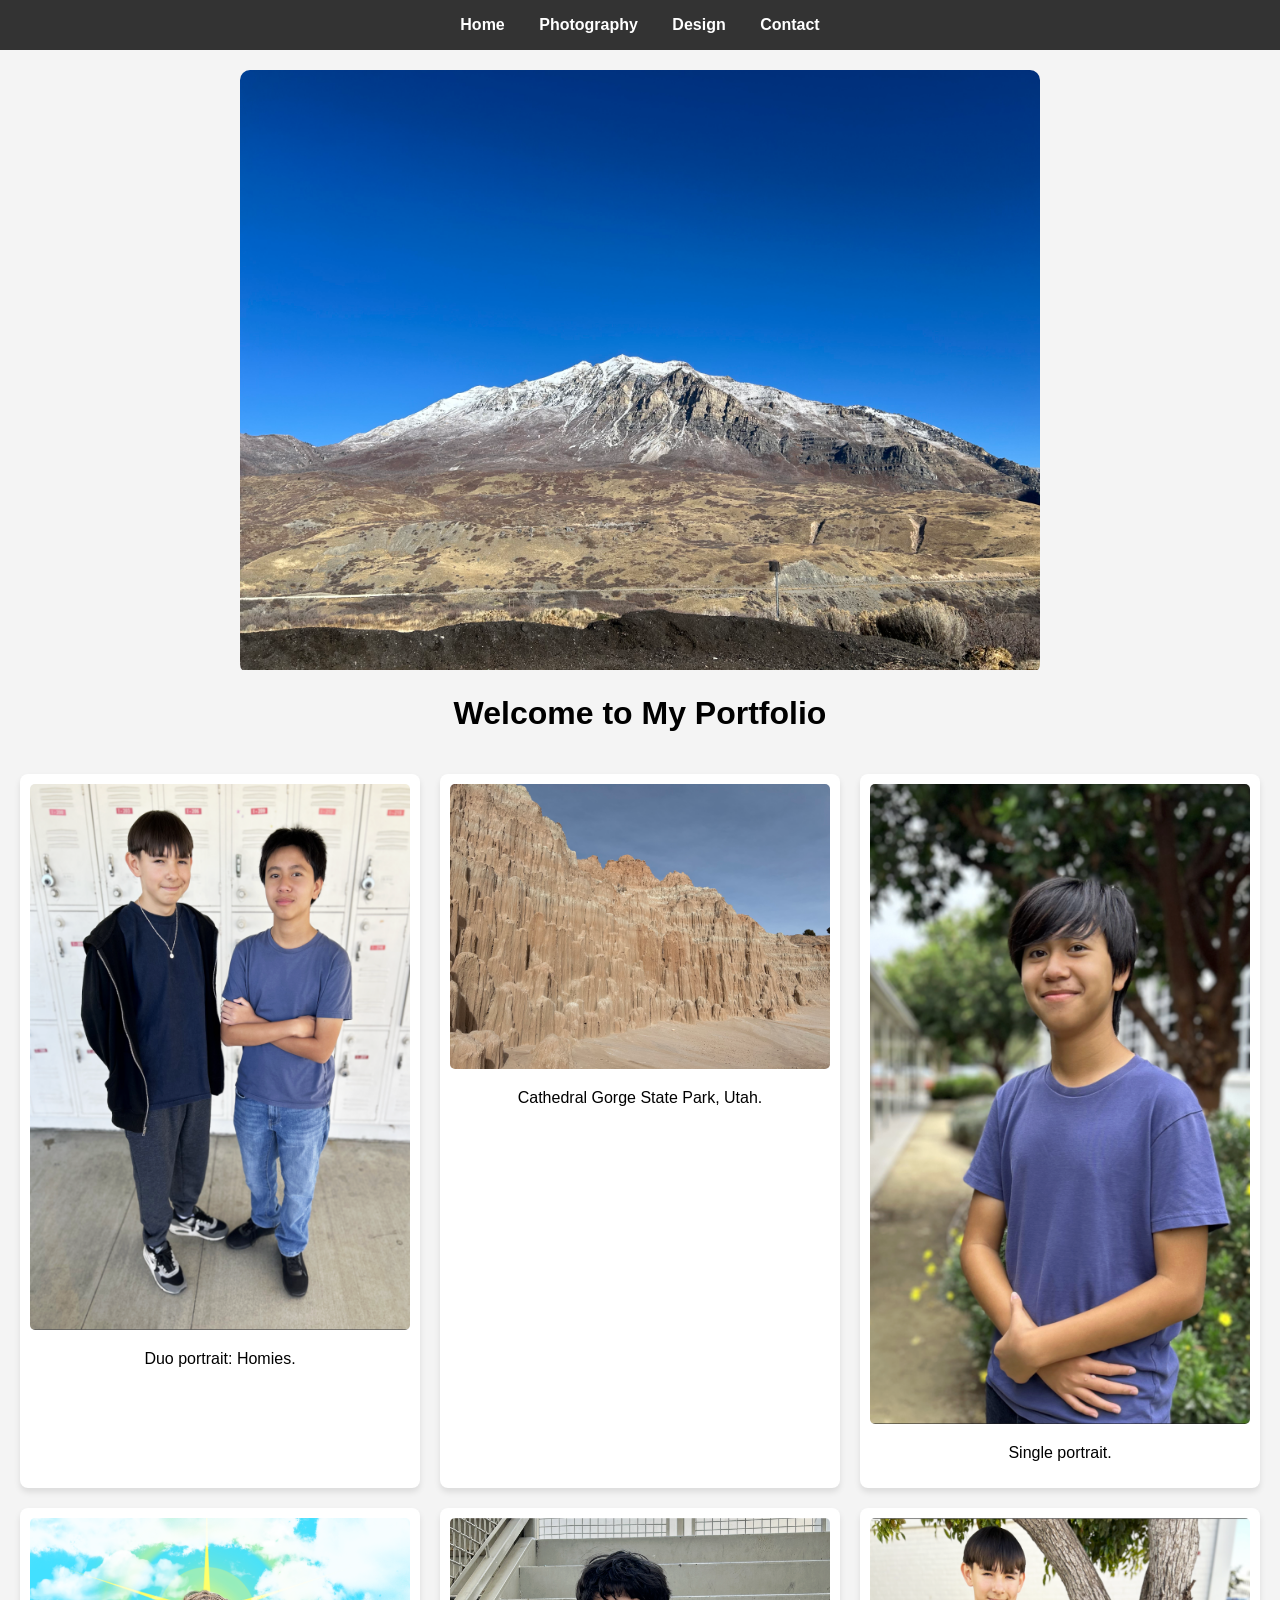
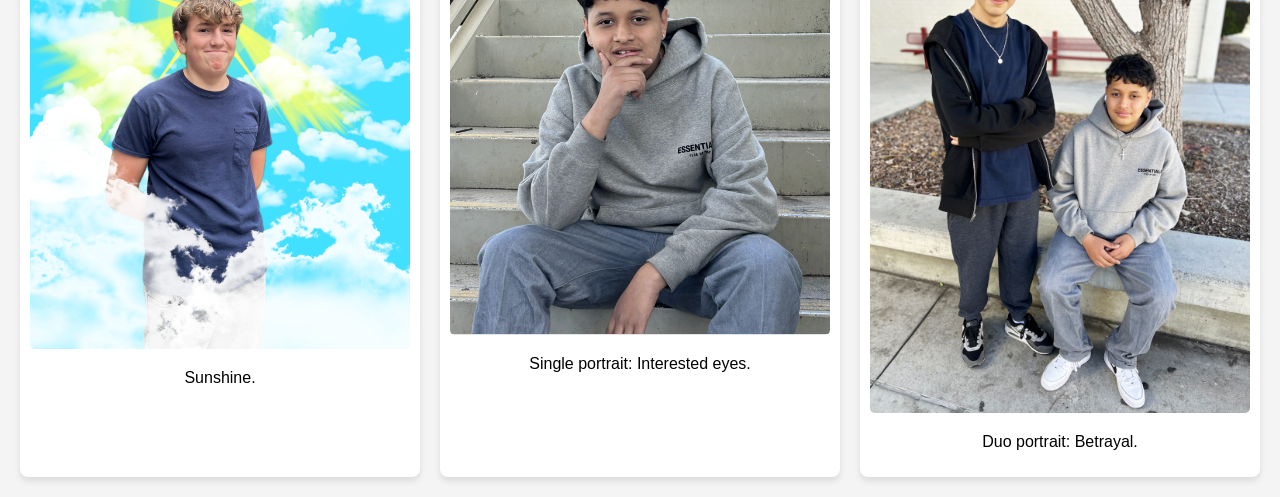
<file: index.html>
<!DOCTYPE html>
<html lang="en">
<head>
    <meta charset="UTF-8">
    <meta name="viewport" content="width=device-width, initial-scale=1.0">
    <title>Portfolio | Home</title>
    <link rel="stylesheet" href="style.css">
</head>
<body>

    <nav>
        <a href="index.html">Home</a>
        <a href="photography.html">Photography</a>
        <a href="design.html">Design</a>
        <a href="contact.html">Contact</a>
    </nav>

    <header>
        <div class="slideshow-container">
            <div class="mySlides fade">
                <img src="IMG_2703.jpeg" style="width:100%">
            </div>
            <div class="mySlides fade">
                <img src="design1.png" style="width:100%">
            </div>
            <div class="mySlides fade">
                <img src="IMG_2707.jpeg" style="width:100%">
            </div>
        </div>
    </header>

    <main>
        <h1>Welcome to My Portfolio</h1>
        <div class="grid">
            <div class="card">
                <img src="duoportrait2.png" onclick="openModal(this.src)" alt="Forest">
                <p>Duo portrait: Homies.</p>
            </div>
            <div class="card"><img src="IMG_2709.jpeg" onclick="openModal(this.src)"><p>Cathedral Gorge State Park, Utah.</p></div>
            <div class="card"><img src="photo3.png" onclick="openModal(this.src)"><p>Single portrait.</p></div>
            <div class="card"><img src="design4.png" onclick="openModal(this.src)"><p>Sunshine.</p></div>
            <div class="card"><img src="photo4.png" onclick="openModal(this.src)"><p>Single portrait: Interested eyes.</p></div>
            <div class="card"><img src="duoportrait3.png" onclick="openModal(this.src)"><p>Duo portrait: Betrayal.</p></div>
        </div>
    </main>

    <div id="myModal" class="modal" onclick="this.style.display='none'">
        <span class="close">&times;</span>
        <img class="modal-content" id="img01">
    </div>

    <script src="script.js"></script>
</body>
</html>
</file>
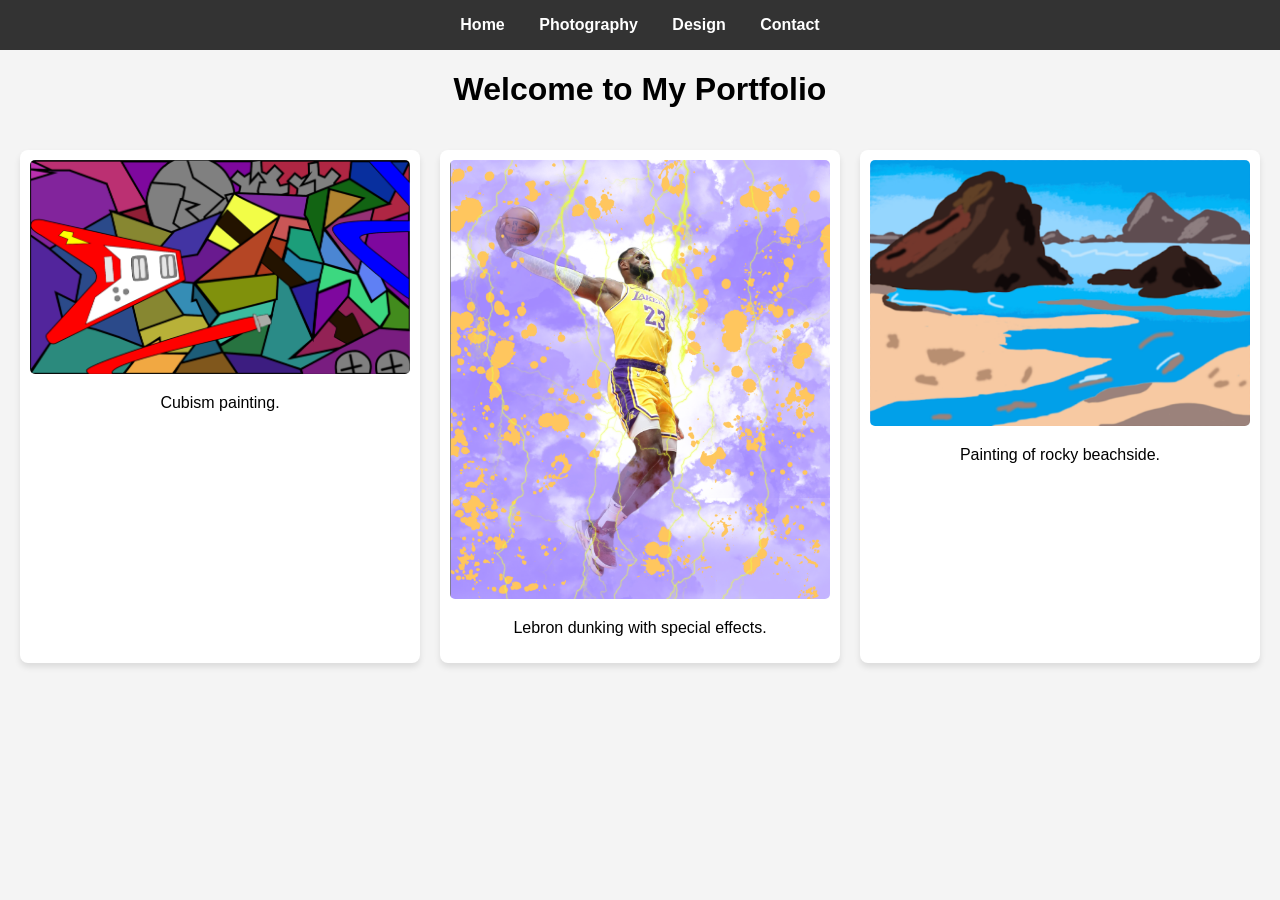
<file: design.html>
<!DOCTYPE html>
<html lang="en">
<head>
    <meta charset="UTF-8">
    <meta name="viewport" content="width=device-width, initial-scale=1.0">
    <title>Portfolio | Design</title>
    <link rel="stylesheet" href="style.css">
</head>
<body>

    <nav>
        <a href="index.html">Home</a>
        <a href="photography.html">Photography</a>
        <a href="design.html">Design</a>
        <a href="contact.html">Contact</a>
    </nav>


    <main>
        <h1>Welcome to My Portfolio</h1>
        <div class="grid">
            <div class="card">
                <img src="cubism.png" onclick="openModal(this.src)" alt="Forest">
                <p>Cubism painting.</p>
            </div>
            <div class="card"><img src="design2.png" onclick="openModal(this.src)"><p>Lebron dunking with special effects.</p></div>
            <div class="card"><img src="design3.png" onclick="openModal(this.src)"><p>Painting of rocky beachside.</p></div>

        </div>
    </main>

    <div id="myModal" class="modal" onclick="this.style.display='none'">
        <span class="close">&times;</span>
        <img class="modal-content" id="img01">
    </div>

    <script src="script.js"></script>
</body>
</html>
</file>
<file: style.css>
body { font-family: sans-serif; margin: 0; background: #f4f4f4; text-align: center; }
nav { background: #333; padding: 1rem; }
nav a { color: white; margin: 0 15px; text-decoration: none; font-weight: bold; }

.grid { display: grid; grid-template-columns: repeat(auto-fit, minmax(300px, 1fr)); gap: 20px; padding: 20px; }
.card { background: white; padding: 10px; border-radius: 8px; box-shadow: 0 4px 6px rgba(0,0,0,0.1); }
.card img { width: 100%; border-radius: 5px; cursor: pointer; transition: 0.3s; }
.card img:hover { opacity: 0.7; }

/* Slideshow */
.slideshow-container { max-width: 800px; position: relative; margin: 20px auto; overflow: hidden; border-radius: 10px; }
.mySlides { display: none; }
.fade { animation: fadeAnim 1.5s; }
@keyframes fadeAnim { from {opacity: .4} to {opacity: 1} }

/* Modal/Lightbox */
.modal { display: none; position: fixed; z-index: 100; top: 0; left: 0; width: 100%; height: 100%; background: rgba(0,0,0,0.9); }
.modal-content { margin: auto; display: block; max-width: 80%; max-height: 80%; margin-top: 5%; }
.close { position: absolute; top: 20px; right: 35px; color: white; font-size: 40px; cursor: pointer; }
3. The Logic (script.js)
This small script handles both the automatic slideshow and the clicking of images.

JavaScript
// Slideshow Logic
let slideIndex = 0;
showSlides();

function showSlides() {
  let slides = document.getElementsByClassName("mySlides");
  for (let i = 0; i < slides.length; i++) {
    slides[i].style.display = "none";  
  }
  slideIndex++;
  if (slideIndex > slides.length) {slideIndex = 1}    
  if(slides.length > 0) {
    slides[slideIndex-1].style.display = "block";  
    setTimeout(showSlides, 3000); // Change image every 3 seconds
  }
}

// Lightbox Logic
function openModal(src) {
  document.getElementById("img01").src = src;
  document.getElementById("myModal").style.display = "block";
}
/* --- Enlarged Contact Form Styles --- */
.contact-section {
    max-width: 800px; /* Increased from 600px */
    margin: 50px auto;
    padding: 40px;   /* More internal breathing room */
    background: white;
    border-radius: 12px;
    box-shadow: 0 10px 25px rgba(0,0,0,0.1); /* Softer, deeper shadow */
    text-align: left;
}

.form-group {
    margin-bottom: 25px; /* More space between fields */
}

.form-group label {
    display: block;
    margin-bottom: 10px;
    font-size: 1.1rem; /* Slightly larger text */
    font-weight: 600;
    color: #222;
}

.form-group input, 
.form-group textarea {
    width: 100%;
    padding: 15px; /* Thicker input boxes */
    border: 2px solid #eee; /* Bolder border */
    border-radius: 6px;
    box-sizing: border-box; 
    font-size: 1rem;
    transition: border-color 0.3s, box-shadow 0.3s;
}

/* Focus effect for better UX */
.form-group input:focus, 
.form-group textarea:focus {
    outline: none;
    border-color: #333;
    box-shadow: 0 0 8px rgba(0,0,0,0.1);
}

.submit-btn {
    background-color: #333;
    color: white;
    padding: 18px; /* Larger button */
    border: none;
    border-radius: 6px;
    cursor: pointer;
    width: 100%;
    font-size: 1.2rem; /* Clearer call to action */
    font-weight: bold;
    text-transform: uppercase;
    letter-spacing: 1px;
    transition: background 0.3s ease;
}

.submit-btn:hover {
    background-color: #000;
}
</file>
